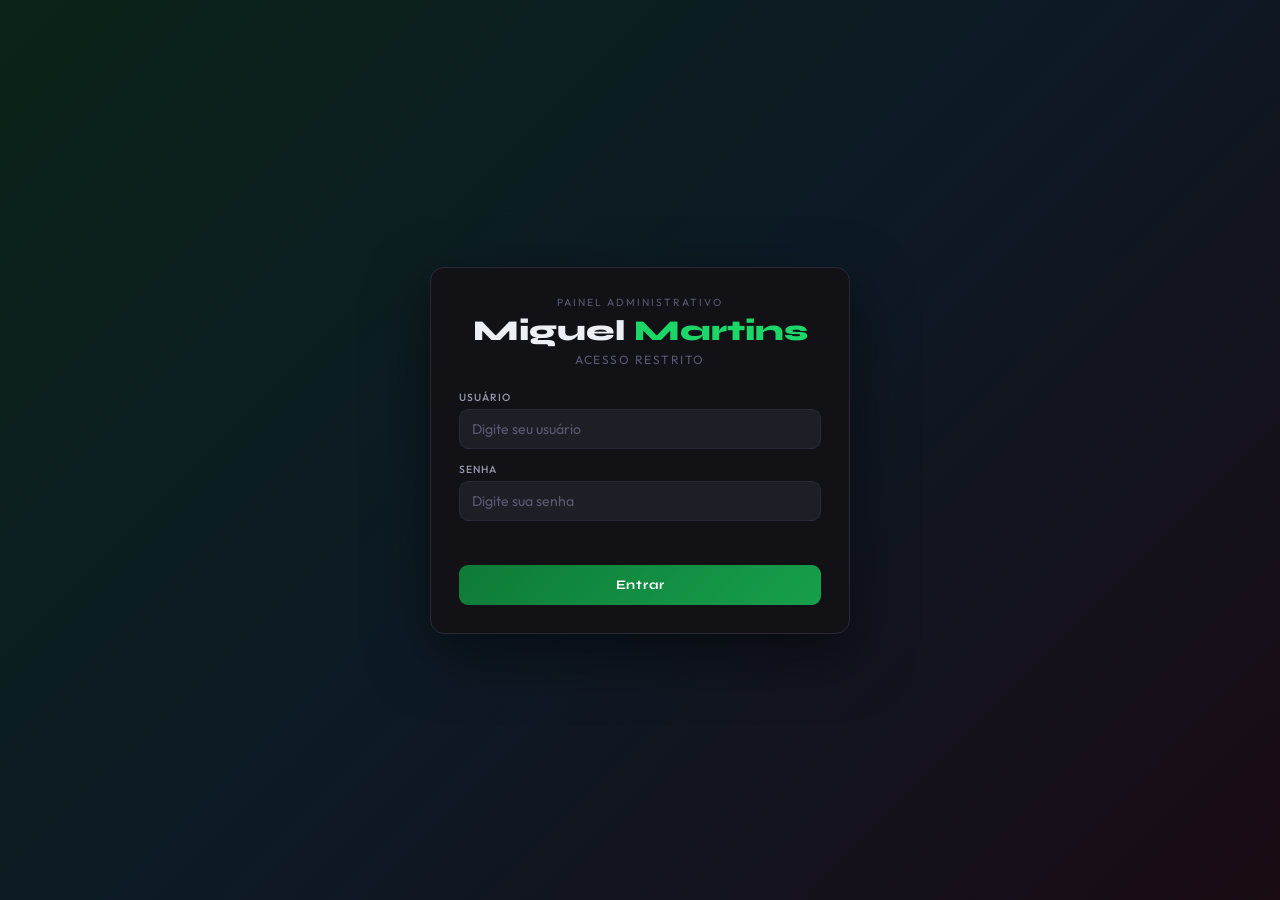
<file: admin.html>
<!DOCTYPE html>
<html lang="pt-BR">
<head>
  <meta charset="UTF-8">
  <meta name="viewport" content="width=device-width, initial-scale=1.0">
  <link rel="manifest" href="manifest.json">
  <meta name="theme-color" content="#0b0b0f">
  <title>Painel | Miguel Martins</title>
  <link href="https://fonts.googleapis.com/css2?family=Syne:wght@400;600;700;800&family=Outfit:wght@300;400;500;600;700&display=swap" rel="stylesheet">
  <link rel="stylesheet" href="admin.css">
  <script src="config.js"></script>
  <script>if (!sessaoValida()) { window.location.href = "login.html"; }</script>
</head>
<body>

<!-- ── COVER ── -->
<div class="profile-cover">
  <div class="cover-pattern"></div>
  <button class="cover-logout" id="logout-btn">Sair →</button>
</div>

<!-- ── AVATAR + NOME ── -->
<div class="avatar-zone">
  <div class="avatar-ring" onclick="trocarAvatarAdmin()" title="Clique para trocar foto">
    <div class="avatar-inner" id="admin-avatar-inner">
      <span class="avatar-initials" id="admin-initials">MM</span>
    </div>
    <div class="avatar-edit-btn">✎</div>
  </div>
  <div class="profile-name-row">
    <div class="profile-name" id="admin-profile-name">Miguel <em>Martins</em></div>
    <div class="profile-handle" id="admin-profile-handle">Designer · Videomaker</div>
    <span class="profile-badge" id="admin-profile-badge">Pessoa Física</span>
  </div>
</div>

<!-- ── STATS ── -->
<div class="stats-strip">
  <div class="stat-col" onclick="window.location.href='historico.html'">
    <div class="stat-val" id="stat-total">0</div>
    <div class="stat-lbl">Propostas</div>
  </div>
  <div class="stat-col" onclick="window.location.href='historico.html'">
    <div class="stat-val" id="stat-receita">R$0</div>
    <div class="stat-lbl">Gerado</div>
  </div>
  <div class="stat-col" onclick="window.location.href='historico.html'">
    <div class="stat-val" id="stat-taxa">—</div>
    <div class="stat-lbl">Fechamento</div>
  </div>
  <div class="stat-col" onclick="window.location.href='historico.html'">
    <div class="stat-val" id="stat-ticket">R$0</div>
    <div class="stat-lbl">Ticket médio</div>
  </div>
</div>

<!-- ── ABAS ── -->
<div class="profile-tabs">
  <button class="tab-btn ativo" data-tab="perfil"><span class="tab-ico">👤</span> Perfil</button>
  <button class="tab-btn" data-tab="servicos"><span class="tab-ico">🛠</span> Serviços</button>
  <button class="tab-btn" data-tab="pacotes"><span class="tab-ico">📦</span> Pacotes</button>
  <button class="tab-btn" data-tab="conta"><span class="tab-ico">⚙️</span> Conta</button>
</div>

<!-- ═══════════════════════════════════════════ -->
<!-- ABA: PERFIL                                -->
<!-- ═══════════════════════════════════════════ -->
<div class="tab-panel ativo" id="tab-perfil">

  <!-- Seletor de perfis estilo Stories -->
  <div class="pcard">
    <div class="pcard-head">👥 Meus perfis</div>
    <div class="pcard-body">
      <div class="perfis-mini" id="perfis-mini-lista"></div>
    </div>
  </div>

  <!-- Form de edição do perfil ativo -->
  <div class="pcard" id="perfil-form-card">
    <div class="pcard-head">
      <span>✏️ Editando: <span id="perfil-form-titulo">—</span></span>
    </div>
    <div class="pcard-body" id="perfil-form">
      <input type="hidden" id="pf-id">

      <!-- Tipo PF / PJ -->
      <div class="fg">
        <label class="lbl">Tipo de cadastro</label>
        <div class="tipo-toggle">
          <label><input type="radio" name="pf-tipo-radio" value="pf" checked><span>Pessoa Física</span></label>
          <label><input type="radio" name="pf-tipo-radio" value="pj"><span>Pessoa Jurídica</span></label>
        </div>
        <input type="hidden" id="pf-tipo" value="pf">
      </div>

      <!-- Nome PF -->
      <div id="campo-pf">
        <div class="fg">
          <label class="lbl">Nome completo</label>
          <input type="text" id="pf-nome" placeholder="Seu nome">
        </div>
      </div>
      <!-- Nome PJ -->
      <div id="campo-pj" style="display:none">
        <div class="fg">
          <label class="lbl">Nome da empresa</label>
          <input type="text" id="pf-nome-empresa" placeholder="Razão social ou fantasia">
        </div>
      </div>

      <!-- Documento PF -->
      <div id="campo-documento">
        <div class="fg">
          <label class="lbl">CPF</label>
          <input type="text" id="pf-cpf" placeholder="000.000.000-00">
        </div>
      </div>
      <!-- Documento PJ -->
      <div id="campo-pj-doc" style="display:none">
        <div class="fg">
          <label class="lbl">CNPJ</label>
          <input type="text" id="pf-cnpj" placeholder="00.000.000/0001-00">
        </div>
      </div>

      <!-- Contato -->
      <div class="secao-sep">Contato</div>
      <div class="g2">
        <div class="fg">
          <label class="lbl">WhatsApp</label>
          <input type="tel" id="pf-whatsapp" placeholder="(63) 99999-9999">
        </div>
        <div class="fg">
          <label class="lbl">Telefone</label>
          <input type="tel" id="pf-telefone" placeholder="(63) 3333-3333">
        </div>
      </div>
      <div class="fg">
        <label class="lbl">E-mail</label>
        <input type="email" id="pf-email" placeholder="seuemail@email.com">
      </div>
      <div class="fg">
        <label class="lbl">Endereço (opcional)</label>
        <input type="text" id="pf-endereco" placeholder="Cidade - Estado">
      </div>

      <!-- PIX -->
      <div class="secao-sep">Chave PIX</div>
      <div class="g2">
        <div class="fg">
          <label class="lbl">Tipo</label>
          <select id="pf-pix-tipo">
            <option value="cpf">CPF</option>
            <option value="cnpj">CNPJ</option>
            <option value="email">E-mail</option>
            <option value="telefone">Telefone</option>
            <option value="aleatoria">Aleatória</option>
          </select>
        </div>
        <div class="fg">
          <label class="lbl">Chave</label>
          <input type="text" id="pf-pix-chave" placeholder="sua@chave.pix">
        </div>
      </div>

      <!-- Logo & Assinatura -->
      <div class="secao-sep">Logo &amp; Assinatura</div>
      <div class="g2">
        <div class="fg">
          <label class="lbl">Logo</label>
          <div class="img-area" id="logo-preview"><span class="img-placeholder">Nenhuma imagem</span></div>
          <div class="img-btns">
            <button class="btn-img" onclick="uploadImagem('logo','logo-preview','Logo')">Carregar</button>
          </div>
        </div>
        <div class="fg">
          <label class="lbl">Assinatura</label>
          <div class="img-area" id="assinatura-preview"><span class="img-placeholder">Nenhuma imagem</span></div>
          <div class="img-btns">
            <button class="btn-img" onclick="uploadImagem('assinatura','assinatura-preview','Assinatura')">Carregar</button>
            <button class="btn-img" onclick="abrirCanvasAssinatura()">Desenhar</button>
          </div>
        </div>
      </div>

      <!-- Cor do perfil -->
      <div class="fg">
        <label class="lbl">Cor de identificação</label>
        <input type="color" id="pf-cor" value="#16a04b" style="width:60px;height:36px;padding:3px 6px">
      </div>

      <!-- Visibilidade no PDF — usando toggle CSS-only -->
      <div class="secao-sep">O que aparece no PDF</div>
      <div>
        <div class="toggle-row">
          <span class="toggle-label">Mostrar CPF / CNPJ</span>
          <label class="toggle-switch">
            <input type="checkbox" id="pf-vis-doc" checked>
            <span class="toggle-track"></span>
            <span class="toggle-thumb"></span>
          </label>
        </div>
        <div class="toggle-row">
          <span class="toggle-label">Mostrar chave PIX</span>
          <label class="toggle-switch">
            <input type="checkbox" id="pf-vis-pix" checked>
            <span class="toggle-track"></span>
            <span class="toggle-thumb"></span>
          </label>
        </div>
        <div class="toggle-row">
          <span class="toggle-label">Mostrar e-mail</span>
          <label class="toggle-switch">
            <input type="checkbox" id="pf-vis-email" checked>
            <span class="toggle-track"></span>
            <span class="toggle-thumb"></span>
          </label>
        </div>
        <div class="toggle-row">
          <span class="toggle-label">Mostrar telefone</span>
          <label class="toggle-switch">
            <input type="checkbox" id="pf-vis-tel" checked>
            <span class="toggle-track"></span>
            <span class="toggle-thumb"></span>
          </label>
        </div>
        <div class="toggle-row">
          <span class="toggle-label">Mostrar endereço</span>
          <label class="toggle-switch">
            <input type="checkbox" id="pf-vis-end">
            <span class="toggle-track"></span>
            <span class="toggle-thumb"></span>
          </label>
        </div>
      </div>

      <div style="margin-top:16px">
        <button class="btn-main" onclick="salvarFormPerfil()">💾 Salvar perfil</button>
        <button class="btn-danger-soft" id="btn-apagar-perfil">Apagar este perfil</button>
      </div>
    </div>
  </div>

</div><!-- /tab-perfil -->

<!-- ═══════════════════════════════════════════ -->
<!-- ABA: SERVIÇOS                              -->
<!-- ═══════════════════════════════════════════ -->
<div class="tab-panel" id="tab-servicos">
  <div class="pcard">
    <div class="pcard-head">🛠 Catálogo de serviços</div>
    <div class="pcard-body">
      <div id="admin-servicos-lista"></div>
      <div class="admin-row-actions">
        <button class="btn-admin-action" onclick="novoServico()">+ Novo serviço</button>
        <button class="btn-admin-action primary" onclick="salvarAdminServicos()">✓ Salvar</button>
      </div>
      <p id="srv-msg" class="status-msg ok"></p>
    </div>
  </div>
</div>

<!-- ═══════════════════════════════════════════ -->
<!-- ABA: PACOTES                               -->
<!-- ═══════════════════════════════════════════ -->
<div class="tab-panel" id="tab-pacotes">
  <div class="pcard">
    <div class="pcard-head">📦 Pacotes inteligentes</div>
    <div class="pcard-body">
      <div id="admin-pacotes-lista"></div>
      <div class="admin-row-actions">
        <button class="btn-admin-action" onclick="novoPacote()">+ Novo pacote</button>
        <button class="btn-admin-action primary" onclick="salvarAdminPacotes()">✓ Salvar</button>
      </div>
    </div>
  </div>
</div>

<!-- ═══════════════════════════════════════════ -->
<!-- ABA: CONTA                                 -->
<!-- ═══════════════════════════════════════════ -->
<div class="tab-panel" id="tab-conta">

  <!-- Atalhos -->
  <div class="pcard">
    <div class="pcard-head">⚡ Atalhos rápidos</div>
    <div class="pcard-body">
      <div class="quick-links">
        <a class="quick-link" href="index.html"><span class="ql-ico">📝</span>Novo orçamento</a>
        <a class="quick-link" href="historico.html"><span class="ql-ico">📚</span>Histórico</a>
        <a class="quick-link" href="pacotes.html"><span class="ql-ico">📦</span>Ver pacotes</a>
        <a class="quick-link" href="templates.html"><span class="ql-ico">📋</span>Templates</a>
      </div>
    </div>
  </div>

  <!-- Backup / Restauração -->
  <div class="pcard">
    <div class="pcard-head">💾 Backup &amp; Restauração</div>
    <div class="pcard-body">
      <p style="font-size:.8rem;color:var(--tx3);margin-bottom:12px;line-height:1.5">
        Exporte um arquivo JSON com todos os seus dados (perfis, histórico, serviços, pacotes).
        Guarde em local seguro para restaurar em outro dispositivo.
      </p>
      <div class="data-actions">
        <button class="btn-data" onclick="exportarBackup()">📤 Exportar backup</button>
        <button class="btn-data" onclick="importarBackup()">📥 Importar backup</button>
      </div>

      <!-- Storage bar -->
      <div class="storage-bar-wrap">
        <div class="storage-bar-label">
          <span id="storage-used">Calculando...</span>
          <span id="storage-pct">—</span>
        </div>
        <div class="storage-bar-track">
          <div class="storage-bar-fill" id="storage-fill" style="width:0%"></div>
        </div>
      </div>

      <div class="data-actions" style="margin-top:8px">
        <button class="btn-data danger" onclick="limparHistoricoAdmin()">🗑 Limpar histórico</button>
      </div>
    </div>
  </div>

  <!-- Alterar login -->
  <div class="pcard">
    <div class="pcard-head">🔐 Alterar acesso</div>
    <div class="pcard-body">
      <div class="fg">
        <label class="lbl">Novo usuário</label>
        <input type="text" id="new-user" placeholder="Novo usuário" autocomplete="off">
      </div>
      <div class="fg">
        <label class="lbl">Nova senha</label>
        <input type="password" id="new-pass" placeholder="Nova senha" autocomplete="new-password">
      </div>
      <button id="save-login" class="btn-main">Salvar novo acesso</button>
      <p id="save-msg" class="status-msg ok"></p>
    </div>
  </div>

</div><!-- /tab-conta -->

<!-- MODAL: Assinatura -->
<div class="modal-overlay" id="modal-assinatura">
  <div class="modal-box">
    <div class="modal-head">
      <span>Desenhar assinatura</span>
      <button onclick="fecharModalAssinatura()">×</button>
    </div>
    <div class="modal-body">
      <p style="font-size:.75rem;color:var(--tx3);margin-bottom:8px">Use o dedo ou mouse para assinar:</p>
      <canvas id="canvas-assinatura" width="390" height="160"></canvas>
      <div class="modal-actions">
        <button onclick="limparCanvas()">Limpar</button>
        <button onclick="fecharModalAssinatura()">Cancelar</button>
        <button class="btn-ok" onclick="salvarCanvasAssinatura()">Salvar</button>
      </div>
    </div>
  </div>
</div>

<div class="toast" id="toast-msg"></div>

<!-- ── NAV (mobile: bottom bar / desktop: sidebar) ── -->
<nav class="bottom-nav">
  <a class="bn-item" href="index.html"><span class="bn-icon">🏠</span><span class="bn-lbl">INÍCIO</span></a>
  <a class="bn-item" href="pacotes.html"><span class="bn-icon">📦</span><span class="bn-lbl">PACOTES</span></a>
  <a class="bn-item" href="historico.html"><span class="bn-icon">📚</span><span class="bn-lbl">HISTÓRICO</span></a>
  <a class="bn-item" href="templates.html"><span class="bn-icon">📋</span><span class="bn-lbl">TEMPLATES</span></a>
  <a class="bn-item ativo" href="admin.html"><span class="bn-icon">👤</span><span class="bn-lbl">PAINEL</span></a>
</nav>

<script src="perfis.js"></script>
<script src="app.js"></script>
<script src="admin.js"></script>
<script>
/* ── ABAS ── */
document.querySelectorAll('.tab-btn').forEach(btn => {
  btn.addEventListener('click', () => {
    document.querySelectorAll('.tab-btn').forEach(b => b.classList.remove('ativo'));
    document.querySelectorAll('.tab-panel').forEach(p => p.classList.remove('ativo'));
    btn.classList.add('ativo');
    document.getElementById('tab-' + btn.dataset.tab).classList.add('ativo');
  });
});

/* ── SYNC TIPO RADIO ── */
function syncTipoRadio(tipo) {
  document.querySelectorAll('input[name="pf-tipo-radio"]').forEach(r => { r.checked = r.value === tipo; });
  const show = (id, v) => { const el = document.getElementById(id); if (el) el.style.display = v; };
  show('campo-pj',       tipo === 'pj' ? 'block' : 'none');
  show('campo-pf',       tipo === 'pf' ? 'block' : 'none');
  show('campo-documento',tipo === 'pf' ? 'block' : 'none');
  show('campo-pj-doc',   tipo === 'pj' ? 'block' : 'none');
}
document.querySelectorAll('input[name="pf-tipo-radio"]').forEach(r => {
  r.addEventListener('change', () => {
    document.getElementById('pf-tipo').value = r.value;
    syncTipoRadio(r.value);
  });
});
window.toggleTipoCampos = function(tipo) {
  document.getElementById('pf-tipo').value = tipo;
  syncTipoRadio(tipo);
};

/* ── OVERRIDE abrirEdicaoPerfil: sync tipo depois de popular form ── */
/* SOLUÇÃO SEM OVERRIDE FRÁGIL: escuta evento customizado que perfis.js dispara */
document.addEventListener('perfilCarregado', function(e) {
  if (e.detail && e.detail.tipo) syncTipoRadio(e.detail.tipo);
});

/* ── OVERRIDE renderListaPerfis → mini stories ──
   Feito de forma segura: apenas re-define a função depois que perfis.js já carregou
   (este script está após o <script src="perfis.js">) ── */
window.renderListaPerfis = function() {
  const wrap = document.getElementById('perfis-mini-lista');
  if (!wrap) return;
  const perfis = getPerfis();
  const ativoId = getPerfilAtivo()?.id;
  wrap.innerHTML = perfis.map(p => {
    const isAtivo = p.id === ativoId;
    const nome = p.tipo === 'pj' ? (p.nomeEmpresa || p.nome) : p.nome;
    const iniciais = nome.split(' ').slice(0,2).map(w => w[0]?.toUpperCase()).join('');
    const avatarContent = p.logo
      ? `<img src="${p.logo}" style="width:100%;height:100%;object-fit:cover">`
      : `<span style="color:${p.cor};font-weight:700">${iniciais || '?'}</span>`;
    return `<div class="perfil-mini-item ${isAtivo ? 'ativo' : ''}" onclick="selecionarPerfilAdmin(${p.id})">
      <div class="perfil-mini-avatar" style="background:${p.cor}22">${avatarContent}</div>
      <div class="perfil-mini-nome">${esc(nome)}</div>
    </div>`;
  }).join('') + `<div class="btn-novo-perfil-mini" onclick="novoPerfil()">
    <div class="perfil-mini-avatar">+</div>
    <div class="perfil-mini-nome" style="color:var(--tx3)">Novo</div>
  </div>`;
};

/* Wrapper de seleção que atualiza topo sem override do original */
window.selecionarPerfilAdmin = function(id) {
  selecionarPerfil(id);
  atualizarTopoComPerfil();
};

/* ── ATUALIZAR TOPO COM DADOS DO PERFIL ATIVO ── */
function atualizarTopoComPerfil() {
  const p = getPerfilAtivo();
  if (!p) return;
  const nome = p.tipo === 'pj' ? (p.nomeEmpresa || p.nome) : p.nome;
  const partes = nome.trim().split(' ');
  const primeiro = partes[0] || '';
  const resto    = partes.slice(1).join(' ');
  const el = document.getElementById('admin-profile-name');
  if (el) el.innerHTML = esc(primeiro) + (resto ? ` <em>${esc(resto)}</em>` : '');
  const initEl = document.getElementById('admin-initials');
  const ring   = document.querySelector('.avatar-ring .avatar-inner');
  if (p.logo && ring) {
    ring.innerHTML = `<img src="${p.logo}" style="width:100%;height:100%;object-fit:cover">`;
  } else {
    const ini = nome.split(' ').slice(0,2).map(w => w[0]?.toUpperCase()).join('');
    if (initEl) { initEl.textContent = ini || 'MM'; initEl.style.color = p.cor || 'var(--g3)'; }
    if (ring && !p.logo) { ring.innerHTML = `<span class="avatar-initials" id="admin-initials" style="color:${p.cor || 'var(--g3)'}">${ini || 'MM'}</span>`; }
  }
  const handleEl = document.getElementById('admin-profile-handle');
  if (handleEl && p.email) handleEl.textContent = p.email;
  const badgeEl = document.getElementById('admin-profile-badge');
  if (badgeEl) badgeEl.textContent = p.tipo === 'pj' ? 'Pessoa Jurídica' : 'Pessoa Física';
}

/* ── TOAST ── */
window.toast = function(msg, cor) {
  const el = document.getElementById('toast-msg');
  if (!el) return;
  el.textContent = msg;
  el.style.borderColor = cor || 'var(--brd)';
  el.classList.add('on');
  setTimeout(() => el.classList.remove('on'), 2400);
};

/* ── TROCAR AVATAR ──
   Ativa aba perfil primeiro, depois abre upload ── */
window.trocarAvatarAdmin = function() {
  // Garante que a aba Perfil está ativa
  document.querySelectorAll('.tab-btn').forEach(b => b.classList.remove('ativo'));
  document.querySelectorAll('.tab-panel').forEach(p => p.classList.remove('ativo'));
  document.querySelector('[data-tab="perfil"]').classList.add('ativo');
  document.getElementById('tab-perfil').classList.add('ativo');
  uploadImagem('logo', 'logo-preview', 'Logo');
};

/* ── salvarFormPerfil com atualização de topo segura ── */
const _salvarOrigAdmin = window.salvarFormPerfil;
window.salvarFormPerfil = function() {
  _salvarOrigAdmin();
  // Usa requestAnimationFrame para garantir que o DOM foi atualizado
  requestAnimationFrame(() => {
    atualizarTopoComPerfil();
    renderStats();        // atualiza stats também
    renderStorageBar();   // atualiza barra de storage
  });
};

/* ── INIT ── */
renderPerfisPage();
atualizarTopoComPerfil();
renderAdminServicos();
renderAdminPacotes();
</script>
</body>
</html>
</file>
<file: admin.css>
:root {
  --g1: #16a04b; --g2: #0e7a38; --g3: #1dd668;
  --r1: #9b1c35; --r2: #c0253d; --r3: #ff4466;
  --bg: #0b0b0f; --bg2: #111116; --bg3: #18181f; --bg4: #1e1e27;
  --brd: #2a2a36; --brd2: #343444;
  --tx: #eeeef5; --tx2: #9999b0; --tx3: #5a5a72;
  --rad: 14px; --rads: 9px;
}
*, *::before, *::after { box-sizing: border-box; margin: 0; padding: 0; }
html { scroll-behavior: smooth; }
body {
  font-family: 'Outfit', sans-serif;
  background: var(--bg);
  color: var(--tx);
  min-height: 100vh;
  padding-bottom: 70px;
}
.fg { margin-bottom: 12px; }
.fg:last-child { margin-bottom: 0; }
.lbl {
  display: block; font-size: .65rem; text-transform: uppercase;
  letter-spacing: 1px; color: var(--tx2); margin-bottom: 5px; font-weight: 500;
}
input[type=text], input[type=email], input[type=tel],
input[type=password], input[type=number], input[type=date],
input[type=color], select, textarea {
  width: 100%; padding: 10px 12px; background: var(--bg4);
  border: 1.5px solid var(--brd); border-radius: var(--rads);
  color: var(--tx); font-family: 'Outfit', sans-serif;
  font-size: .88rem; transition: border-color .2s; appearance: none;
}
input:focus, select:focus, textarea:focus { outline: none; border-color: var(--g1); }
input::placeholder, textarea::placeholder { color: var(--tx3); }
input[type=color] { padding: 4px 8px; height: 40px; cursor: pointer; }
select {
  background-image: url("data:image/svg+xml,%3Csvg xmlns='http://www.w3.org/2000/svg' width='12' height='7'%3E%3Cpath d='M1 1l5 5 5-5' stroke='%239999b0' stroke-width='1.8' fill='none' stroke-linecap='round'/%3E%3C/svg%3E");
  background-repeat: no-repeat; background-position: right 12px center;
  padding-right: 34px; cursor: pointer;
}
textarea { resize: vertical; min-height: 68px; line-height: 1.5; }
.g2 { display: grid; grid-template-columns: 1fr 1fr; gap: 10px; }
.btn-main {
  width: 100%; padding: 12px 16px;
  background: linear-gradient(135deg, var(--g2), var(--g1));
  color: #fff; border: none; border-radius: var(--rads);
  font-family: 'Syne', sans-serif; font-size: .82rem; font-weight: 700;
  letter-spacing: .8px; cursor: pointer; transition: opacity .18s; margin-top: 4px;
}
.btn-main:hover { opacity: .9; }
.btn-main:disabled { opacity: .5; cursor: not-allowed; }

/* ═══════════════════════════════════════════════════════════════
   ADMIN.CSS — Painel admin + login. Usa vars de base.css
   ═══════════════════════════════════════════════════════════════ */

/* ── COVER ── */
.profile-cover {
  position: relative; height: 140px;
  background: linear-gradient(135deg, #0b2318 0%, #091d26 40%, #16090f 100%);
  overflow: hidden;
}
.profile-cover::before {
  content: ''; position: absolute; inset: 0;
  background:
    radial-gradient(ellipse 70% 120% at 30% 50%, rgba(22,160,75,.22), transparent),
    radial-gradient(ellipse 50% 80%  at 80% 30%, rgba(29,214,104,.08), transparent);
}
.cover-pattern {
  position: absolute; inset: 0;
  background-image: repeating-linear-gradient(45deg, transparent, transparent 28px, rgba(22,160,75,.04) 28px, rgba(22,160,75,.04) 29px);
}
.cover-logout {
  position: absolute; top: 14px; right: 14px;
  background: rgba(0,0,0,.4); border: 1px solid rgba(255,68,102,.25);
  color: var(--r3); padding: 7px 14px; border-radius: 20px;
  font-size: .72rem; font-weight: 600; letter-spacing: .5px;
  cursor: pointer; backdrop-filter: blur(8px); transition: .18s;
  font-family: 'Outfit', sans-serif; z-index: 2;
}
.cover-logout:hover { background: rgba(155,28,53,.35); }

/* ── AVATAR ── */
.avatar-zone {
  position: relative; display: flex; flex-direction: column; align-items: center;
  margin-top: -52px; padding: 0 18px; z-index: 3;
}
.avatar-ring {
  width: 96px; height: 96px; border-radius: 50%; padding: 3px;
  background: linear-gradient(135deg, var(--g1), var(--g3), #0e7a38);
  cursor: pointer; position: relative;
}
.avatar-inner {
  width: 100%; height: 100%; border-radius: 50%; background: var(--bg3);
  border: 3px solid var(--bg); overflow: hidden;
  display: flex; align-items: center; justify-content: center;
}
.avatar-inner img { width: 100%; height: 100%; object-fit: cover; }
.avatar-initials { font-family: 'Syne', sans-serif; font-size: 1.6rem; font-weight: 800; color: var(--g3); }
.avatar-edit-btn {
  position: absolute; bottom: 0; right: 0; width: 26px; height: 26px;
  background: var(--g1); border: 2px solid var(--bg); border-radius: 50%;
  display: flex; align-items: center; justify-content: center; font-size: .7rem; cursor: pointer; color: #fff;
}

/* ── NOME ── */
.profile-name-row { margin-top: 10px; text-align: center; }
.profile-name { font-family: 'Syne', sans-serif; font-size: 1.3rem; font-weight: 800; letter-spacing: .5px; }
.profile-name em { font-style: normal; color: var(--g3); }
.profile-handle { font-size: .72rem; color: var(--tx3); margin-top: 2px; letter-spacing: 1.5px; text-transform: uppercase; }
.profile-badge {
  display: inline-block; margin-top: 6px; padding: 3px 10px; border-radius: 20px;
  font-size: .65rem; font-weight: 600; letter-spacing: 1px; text-transform: uppercase;
  background: rgba(22,160,75,.15); color: var(--g3); border: 1px solid rgba(22,160,75,.3);
}

/* ── STATS STRIP ── */
.stats-strip {
  display: flex; justify-content: center; margin: 16px 18px 0;
  background: var(--bg2); border: 1px solid var(--brd); border-radius: var(--rad); overflow: hidden;
}
.stat-col {
  flex: 1; padding: 14px 10px; text-align: center;
  border-right: 1px solid var(--brd); cursor: pointer; transition: background .15s;
}
.stat-col:last-child { border-right: none; }
.stat-col:hover { background: var(--bg3); }
.stat-val { font-family: 'Syne', sans-serif; font-size: 1.15rem; font-weight: 800; color: var(--g3); line-height: 1; }
.stat-lbl { font-size: .62rem; color: var(--tx3); text-transform: uppercase; letter-spacing: .8px; margin-top: 3px; }

/* ── ABAS ── */
.profile-tabs {
  display: flex; border-bottom: 1px solid var(--brd); margin: 18px 0 0;
  position: sticky; top: 0; background: var(--bg); z-index: 10;
}
.tab-btn {
  flex: 1; padding: 12px 8px;
  font-family: 'Syne', sans-serif; font-size: .68rem; font-weight: 700;
  letter-spacing: 1.5px; text-transform: uppercase; color: var(--tx3);
  background: none; border: none; cursor: pointer; border-bottom: 2px solid transparent;
  transition: .18s; display: flex; align-items: center; justify-content: center; gap: 5px;
}
.tab-btn .tab-ico { font-size: .9rem; }
.tab-btn.ativo { color: var(--g3); border-bottom-color: var(--g3); }
.tab-panel { display: none; padding: 14px 16px; }
.tab-panel.ativo { display: block; }

/* ── CARDS ADMIN ── */
.pcard { background: var(--bg2); border: 1px solid var(--brd); border-radius: var(--rad); margin-bottom: 12px; overflow: hidden; }
.pcard-head {
  display: flex; align-items: center; gap: 8px; padding: 11px 14px;
  background: var(--bg3); border-bottom: 1px solid var(--brd);
  font-family: 'Syne', sans-serif; font-size: .72rem; font-weight: 700;
  letter-spacing: 1.5px; text-transform: uppercase; color: var(--g3);
}
.pcard-body { padding: 14px; }

/* ── TIPO TOGGLE PF/PJ ── */
.tipo-toggle { display: flex; background: var(--bg4); border: 1.5px solid var(--brd); border-radius: var(--rads); overflow: hidden; }
.tipo-toggle label { flex: 1; text-align: center; padding: 9px; cursor: pointer; font-size: .82rem; font-weight: 500; transition: .18s; color: var(--tx2); }
.tipo-toggle input { display: none; }
.tipo-toggle label:has(input:checked) { background: rgba(22,160,75,.15); color: var(--g3); }

/* ── TOGGLES — CSS puro, sem JS para estado visual ─────────────────
   Estrutura HTML: <label class="toggle-switch">
                     <input type="checkbox">
                     <span class="toggle-track"></span>
                     <span class="toggle-thumb"></span>
                   </label>
   ──────────────────────────────────────────────────────────────── */
.toggle-row { display: flex; align-items: center; justify-content: space-between; padding: 10px 0; border-bottom: 1px solid var(--brd); }
.toggle-row:last-child { border-bottom: none; }
.toggle-label { font-size: .84rem; color: var(--tx2); }
.toggle-switch { position: relative; width: 42px; height: 24px; flex-shrink: 0; cursor: pointer; }
.toggle-switch input { position: absolute; opacity: 0; width: 0; height: 0; }
.toggle-track {
  position: absolute; inset: 0; background: var(--bg4);
  border: 1.5px solid var(--brd); border-radius: 12px;
  transition: background .2s, border-color .2s; pointer-events: none;
}
.toggle-thumb {
  position: absolute; top: 3px; left: 3px; width: 16px; height: 16px;
  background: var(--tx3); border-radius: 50%;
  transition: left .2s, background .2s; pointer-events: none;
}
.toggle-switch input:checked ~ .toggle-track { background: rgba(22,160,75,.25); border-color: var(--g1); }
.toggle-switch input:checked ~ .toggle-thumb { background: var(--g3); left: 21px; }

/* ── IMG UPLOAD ── */
.img-area {
  background: var(--bg4); border: 1.5px dashed var(--brd); border-radius: var(--rads);
  padding: 12px; text-align: center; min-height: 70px;
  display: flex; align-items: center; justify-content: center; flex-direction: column; gap: 8px;
}
.img-area img { max-height: 70px; max-width: 100%; object-fit: contain; border-radius: 8px; }
.img-placeholder { font-size: .74rem; color: var(--tx3); }
.img-btns { display: flex; gap: 8px; justify-content: center; margin-top: 6px; }
.btn-img { font-size: .74rem; color: var(--g3); background: none; border: 1px solid var(--g2); border-radius: 6px; padding: 5px 10px; cursor: pointer; font-family: 'Outfit', sans-serif; transition: .15s; }
.btn-img:hover { background: rgba(22,160,75,.1); }
.btn-rem-img { font-size: .7rem; color: var(--r3); background: none; border: 1px solid rgba(255,68,102,.3); border-radius: 6px; padding: 3px 8px; cursor: pointer; font-family: 'Outfit', sans-serif; margin-top: 4px; }

/* ── SEÇÃO SEP ── */
.secao-sep { font-family: 'Syne', sans-serif; font-size: .68rem; font-weight: 700; letter-spacing: 2px; text-transform: uppercase; color: var(--g3); padding: 12px 0 6px; border-bottom: 1px solid var(--brd); margin-bottom: 12px; }

/* ── BOTÕES ── */
.btn-secondary { width: 100%; padding: 11px 16px; background: var(--bg4); color: var(--tx2); border: 1.5px solid var(--brd); border-radius: var(--rads); font-family: 'Outfit', sans-serif; font-size: .84rem; font-weight: 500; cursor: pointer; transition: .15s; margin-top: 8px; }
.btn-secondary:hover { border-color: var(--g2); color: var(--g3); }
.btn-danger-soft { width: 100%; padding: 10px; background: rgba(155,28,53,.1); border: 1.5px solid rgba(192,37,61,.3); color: var(--r3); border-radius: var(--rads); font-family: 'Outfit', sans-serif; font-size: .8rem; cursor: pointer; transition: .15s; margin-top: 8px; display: none; }
.btn-danger-soft:hover { background: rgba(155,28,53,.22); }

/* ── QUICK LINKS ── */
.quick-links { display: grid; grid-template-columns: 1fr 1fr; gap: 10px; }
.quick-link { display: flex; flex-direction: column; align-items: center; justify-content: center; gap: 6px; padding: 18px 12px; background: var(--bg2); border: 1px solid var(--brd); border-radius: var(--rad); text-decoration: none; color: var(--tx2); font-size: .78rem; font-weight: 500; transition: .18s; text-align: center; }
.quick-link:hover { border-color: var(--g2); color: var(--g3); background: rgba(22,160,75,.06); }
.quick-link .ql-ico { font-size: 1.4rem; }

/* ── SERVIÇOS ADMIN ── */
.srv-admin-row { display: grid; grid-template-columns: 2fr 1fr 1fr auto; gap: 6px; align-items: center; margin-bottom: 8px; }
.srv-admin-row input { padding: 8px 10px; font-size: .8rem; }
.srv-admin-del { background: rgba(155,28,53,.18); color: var(--r3); border: 1px solid rgba(255,68,102,.2); border-radius: 8px; width: 32px; height: 32px; cursor: pointer; font-size: 1rem; font-weight: bold; }
.srv-admin-del:hover { background: rgba(155,28,53,.4); }

/* ── PACOTES ADMIN ── */
.pacote-admin-row { display: grid; grid-template-columns: 2fr 1.5fr 0.7fr 1fr auto; gap: 6px; align-items: center; background: var(--bg4); padding: 10px; border-radius: 10px; border: 1px solid var(--brd); margin-bottom: 8px; }
.pacote-admin-row input, .pacote-admin-row select { padding: 7px 9px; font-size: .8rem; border-radius: 8px; border: 1.5px solid var(--brd); background: var(--bg); color: var(--tx); font-family: 'Outfit', sans-serif; }
.pacote-admin-row input:focus, .pacote-admin-row select:focus { outline: none; border-color: var(--g1); }
.pac-desc { grid-column: 1 / -2; }
.admin-row-actions { display: grid; grid-template-columns: 1fr 1fr; gap: 8px; margin-top: 10px; }
.btn-admin-action { padding: 10px; background: var(--bg4); border: 1.5px solid var(--brd); border-radius: var(--rads); color: var(--tx2); font-family: 'Outfit', sans-serif; font-size: .8rem; cursor: pointer; transition: .15s; }
.btn-admin-action:hover { border-color: var(--g2); color: var(--g3); }
.btn-admin-action.primary { background: rgba(22,160,75,.12); border-color: rgba(22,160,75,.35); color: var(--g3); }

/* ── PERFIS MINI ── */
.perfis-mini { display: flex; gap: 12px; overflow-x: auto; padding: 4px 2px 8px; scrollbar-width: none; -ms-overflow-style: none; }
.perfis-mini::-webkit-scrollbar { display: none; }
.perfil-mini-item { display: flex; flex-direction: column; align-items: center; gap: 5px; cursor: pointer; flex-shrink: 0; }
.perfil-mini-avatar { width: 52px; height: 52px; border-radius: 50%; display: flex; align-items: center; justify-content: center; border: 2.5px solid transparent; background: var(--bg3); font-size: .85rem; font-weight: 700; overflow: hidden; transition: .18s; }
.perfil-mini-item.ativo .perfil-mini-avatar { border-color: var(--g3); box-shadow: 0 0 0 2px var(--bg), 0 0 0 4px var(--g3); }
.perfil-mini-nome { font-size: .62rem; color: var(--tx3); text-align: center; max-width: 60px; white-space: nowrap; overflow: hidden; text-overflow: ellipsis; }
.perfil-mini-item.ativo .perfil-mini-nome { color: var(--g3); }
.btn-novo-perfil-mini { display: flex; flex-direction: column; align-items: center; gap: 5px; cursor: pointer; flex-shrink: 0; }
.btn-novo-perfil-mini .perfil-mini-avatar { border: 2px dashed var(--brd2); font-size: 1.1rem; color: var(--tx3); }
.btn-novo-perfil-mini:hover .perfil-mini-avatar { border-color: var(--g2); color: var(--g3); }

/* ── CANVAS ASSINATURA ── */
#canvas-assinatura { width: 100%; height: 160px; background: var(--bg4); border: 1.5px solid var(--brd); border-radius: var(--rads); cursor: crosshair; touch-action: none; display: block; }

/* ── LOGIN ── */
.login-wrap { min-height: 100vh; display: grid; place-items: center; background: linear-gradient(135deg, #0b2318 0%, #0d1a26 50%, #1a0b14 100%); }
.login-card { width: min(420px, 92vw); padding: 28px; background: rgba(17,17,22,.95); border: 1px solid var(--brd); border-radius: var(--rad); box-shadow: 0 20px 60px rgba(0,0,0,.5); }
.login-logo { width: 70px; height: 70px; border-radius: 50%; background: rgba(22,160,75,.12); border: 2px solid rgba(22,160,75,.3); display: flex; align-items: center; justify-content: center; margin: 0 auto 18px; font-family: 'Syne', sans-serif; font-size: 1.6rem; font-weight: 800; color: var(--g3); }
.login-title { font-family: 'Syne', sans-serif; font-size: 1.8rem; font-weight: 800; text-align: center; margin-bottom: 4px; }
.login-title span { color: var(--g3); }
.eyebrow { text-align: center; color: var(--tx3); font-size: .65rem; letter-spacing: 2px; text-transform: uppercase; margin-bottom: 4px; }
.login-sub { text-align: center; color: var(--tx3); font-size: .75rem; letter-spacing: 1.5px; text-transform: uppercase; margin-bottom: 24px; }
.login-msg { min-height: 18px; color: var(--r3); font-size: .83rem; margin-bottom: 8px; }
.login-msg.ok { color: var(--g3); }
.login-form { display: flex; flex-direction: column; gap: 0; }
.login-form .fg { margin-bottom: 14px; }

/* ── STORAGE BAR ── */
.storage-bar-wrap { margin-top: 14px; padding: 10px 14px; background: var(--bg4); border: 1px solid var(--brd); border-radius: var(--rads); }
.storage-bar-label { display: flex; justify-content: space-between; font-size: .7rem; color: var(--tx3); margin-bottom: 6px; }
.storage-bar-track { height: 4px; background: var(--brd); border-radius: 2px; overflow: hidden; }
.storage-bar-fill { height: 100%; background: var(--g1); border-radius: 2px; transition: width .4s ease; }
.storage-bar-fill.warn  { background: #e88a00; }
.storage-bar-fill.danger { background: var(--r3); }

/* ── DATA ACTIONS ── */
.data-actions { display: flex; gap: 8px; flex-wrap: wrap; margin-top: 10px; }
.btn-data { flex: 1; min-width: 120px; padding: 10px 14px; background: var(--bg4); border: 1.5px solid var(--brd); border-radius: var(--rads); color: var(--tx2); font-family: 'Outfit', sans-serif; font-size: .78rem; cursor: pointer; transition: .15s; text-align: center; display: flex; align-items: center; justify-content: center; gap: 6px; }
.btn-data:hover { border-color: var(--g2); color: var(--g3); }
.btn-data.danger { border-color: rgba(192,37,61,.3); color: var(--r3); }
.btn-data.danger:hover { background: rgba(155,28,53,.15); }

/* ── STATUS MSG ── */
.status-msg { min-height: 18px; font-size: .8rem; color: var(--r3); margin-top: 8px; }
.status-msg.ok { color: var(--g3); }

/* ── TOAST ── */
.toast { position: fixed; bottom: 76px; left: 50%; transform: translateX(-50%) translateY(20px); background: var(--bg3); border: 1px solid var(--brd2); border-radius: 24px; padding: 10px 20px; font-size: .83rem; font-weight: 500; color: var(--tx); opacity: 0; pointer-events: none; transition: opacity .25s, transform .25s; white-space: nowrap; z-index: 9999; }
.toast.on { opacity: 1; transform: translateX(-50%) translateY(0); }

/* ── BOTTOM NAV ── */
.bottom-nav { position: fixed; bottom: 0; left: 0; right: 0; height: 62px; background: rgba(17,17,22,.97); border-top: 1px solid var(--brd); display: flex; align-items: stretch; z-index: 999; backdrop-filter: blur(10px); -webkit-backdrop-filter: blur(10px); }
.bn-item { flex: 1; display: flex; flex-direction: column; align-items: center; justify-content: center; gap: 3px; text-decoration: none; color: var(--tx2); transition: color .18s; }
.bn-item:hover, .bn-item.ativo { color: var(--g3); }
.bn-icon { font-size: 1.35rem; line-height: 1; }
.bn-lbl { font-family: 'Outfit', sans-serif; font-size: .62rem; letter-spacing: .8px; text-transform: uppercase; font-weight: 500; }

/* ══════════════════════════════════════════════════════════════
   DESKTOP — Sidebar navigation + conteúdo desloca para direita
   ══════════════════════════════════════════════════════════════ */
@media (min-width: 768px) {
  body { padding-bottom: 0; }

  .bottom-nav {
    position: fixed; top: 0; left: 0; bottom: 0; right: auto;
    width: 220px; height: 100vh;
    flex-direction: column; align-items: stretch; justify-content: flex-start;
    border-top: none; border-right: 1px solid var(--brd);
    padding: 0 0 20px; gap: 0;
  }
  .bottom-nav::before {
    content: 'MM STUDIO';
    display: block;
    font-family: 'Syne', sans-serif; font-size: .95rem; font-weight: 800;
    color: var(--g3); padding: 22px 20px 20px; letter-spacing: 3px;
    border-bottom: 1px solid var(--brd); margin-bottom: 8px;
  }
  .bn-item {
    flex: none; flex-direction: row; justify-content: flex-start;
    gap: 12px; padding: 13px 20px; border-radius: 0;
  }
  .bn-lbl { font-size: .8rem; letter-spacing: .5px; text-transform: uppercase; }
  .bn-icon { font-size: 1.1rem; }
  .bn-item.ativo { background: rgba(22,160,75,.1); border-left: 3px solid var(--g3); padding-left: 17px; color: var(--g3); }
  .bn-item:not(.ativo):hover { background: rgba(255,255,255,.03); }

  /* All page content shifts right */
  .page-wrap { margin-left: 220px; }
  .profile-cover { margin-left: 220px; }
  .avatar-zone { margin-left: 220px; }
  .stats-strip { margin-left: calc(220px + 18px); }
  .profile-tabs { margin-left: 220px; }
  .tab-panel { max-width: 860px; margin-left: 220px; }

  .toast { bottom: 24px; }

  /* Wider grids on desktop */
  .srv-admin-row { grid-template-columns: 3fr 1fr 1.2fr auto; }
  .pacote-admin-row { grid-template-columns: 2.5fr 2fr 0.8fr 1.2fr auto; }
  .quick-links { grid-template-columns: repeat(4, 1fr); }
  .g2 { grid-template-columns: 1fr 1fr; }
}
</file>
<file: historico.css>
:root{
  --g1:#16a04b;--g2:#0e7a38;--g3:#1dd668;
  --r1:#9b1c35;--r3:#ff4466;
  --bg:#0b0b0f;--bg2:#111116;--bg3:#18181f;--bg4:#1e1e27;
  --brd:#2a2a36;
  --tx:#eeeef5;--tx2:#9999b0;--tx3:#5a5a72;
  --rad:14px;--rads:9px;
}
*{box-sizing:border-box;margin:0;padding:0}
body{
  font-family:'Outfit',sans-serif;
  background:var(--bg);
  color:var(--tx);
  min-height:100vh;
}
.hist-header{
  background:linear-gradient(135deg,#0b2318 0%,#0d1a26 50%,#1a0b14 100%);
  padding:26px 18px 20px;
  text-align:center;
  border-bottom:1px solid var(--brd);
}
.hist-header h1{
  font-family:'Syne',sans-serif;
  font-size:2rem;
  font-weight:800;
  letter-spacing:2px;
}
.hist-header h1 em{
  font-style:normal;
  color:var(--g3);
}
.hist-header p{
  margin-top:6px;
  color:var(--tx3);
  font-size:.8rem;
  letter-spacing:1px;
  text-transform:uppercase;
}
.hist-wrap{
  max-width:1100px;
  margin:0 auto;
  padding:20px 14px 60px;
}
.hist-top{
  display:flex;
  justify-content:space-between;
  gap:10px;
  margin-bottom:18px;
}
.btn-back,.btn-clear{
  display:inline-flex;
  align-items:center;
  justify-content:center;
  padding:11px 14px;
  border-radius:10px;
  text-decoration:none;
  font-weight:700;
  font-family:'Syne',sans-serif;
  cursor:pointer;
  border:none;
}
.btn-back{
  background:linear-gradient(135deg,var(--g1),var(--g3));
  color:#fff;
}
.btn-clear{
  background:rgba(155,28,53,.18);
  color:var(--r3);
  border:1px solid rgba(255,68,102,.2);
}
.hist-empty{
  text-align:center;
  color:var(--tx2);
  padding:50px 0;
}
.hist-list{
  display:grid;
  gap:14px;
}
.hist-card{
  background:var(--bg2);
  border:1px solid var(--brd);
  border-radius:var(--rad);
  padding:16px;
}
.hist-head{
  display:flex;
  justify-content:space-between;
  gap:14px;
  align-items:flex-start;
}
.hist-title{
  font-family:'Syne',sans-serif;
  font-size:1.1rem;
  font-weight:800;
}
.hist-meta{
  color:var(--tx2);
  font-size:.82rem;
  margin-top:4px;
}
.hist-total{
  color:var(--g3);
  font-family:'Syne',sans-serif;
  font-size:1.2rem;
  font-weight:800;
  white-space:nowrap;
}
.hist-items{
  margin-top:14px;
  border-top:1px solid var(--brd);
}
.hist-item{
  display:flex;
  justify-content:space-between;
  gap:12px;
  padding:9px 0;
  border-bottom:1px solid var(--brd);
  font-size:.87rem;
}
.hist-item strong{
  color:var(--g3);
}
.hist-obs{
  margin-top:12px;
  font-size:.82rem;
  color:var(--tx2);
  line-height:1.5;
}
.hist-actions{
  display:flex;
  gap:8px;
  margin-top:14px;
  flex-wrap:wrap;
}
.btn-mini{
  border:none;
  border-radius:10px;
  padding:10px 12px;
  font-weight:700;
  cursor:pointer;
}
.btn-delete{
  background:rgba(155,28,53,.18);
  color:var(--r3);
  border:1px solid rgba(255,68,102,.2);
}
@media(max-width:640px){
  .hist-head,.hist-item,.hist-top{
    flex-direction:column;
    align-items:stretch;
  }
  .hist-total{
    white-space:normal;
  }
}
.bottom-nav {
  position: fixed;
  bottom: 0; left: 0; right: 0;
  height: 62px;
  background: rgba(17,17,22,.97);
  border-top: 1px solid var(--brd);
  display: flex;
  align-items: stretch;
  z-index: 999;
  backdrop-filter: blur(10px);
}

.bn-item {
  flex: 1;
  display: flex;
  flex-direction: column;
  align-items: center;
  justify-content: center;
  gap: 3px;
  text-decoration: none;
  color: var(--tx2);
  transition: color .18s;
}

.bn-item:hover,
.bn-item.ativo {
  color: var(--g3);
}

/* ── Botões duplicar / editar ── */
.btn-dup {
  background: rgba(26,74,122,.18);
  color: #6aaeff;
  border: 1px solid rgba(80,150,255,.3) !important;
}
.btn-dup:hover { background: rgba(26,74,122,.35); }

.btn-edit {
  background: rgba(255,180,0,.1);
  color: #ffb400;
  border: 1px solid rgba(255,180,0,.3) !important;
}
.btn-edit:hover { background: rgba(255,180,0,.22); }

@media(min-width:760px){
  .hist-list{
    grid-template-columns: repeat(2, 1fr);
  }
}
@media(min-width:1100px){
  .hist-list{
    grid-template-columns: repeat(3, 1fr);
  }
}
/* ════════════════════════════════════════════════
   FASE 4 — ADIÇÕES AO HISTORICO.CSS
   ════════════════════════════════════════════════ */

/* ── DASHBOARD ── */
.dash-grid{
  display:grid;
  grid-template-columns:repeat(2,1fr);
  gap:10px;
  margin-bottom:18px;
}
.dash-card{
  background:var(--bg2);
  border:1px solid var(--brd);
  border-radius:var(--rad);
  padding:14px 16px;
  text-align:center;
}
.dash-val{
  font-family:'Syne',sans-serif;
  font-size:1.35rem;
  font-weight:800;
  color:var(--tx);
  line-height:1.1;
  word-break:break-word;
}
.dash-val.dash-green  { color:var(--g3); }
.dash-val.dash-yellow { color:#ffb400; }
.dash-lbl{
  font-size:.63rem;
  text-transform:uppercase;
  letter-spacing:.8px;
  color:var(--tx3);
  margin-top:5px;
}
@media(min-width:600px){
  .dash-grid{ grid-template-columns:repeat(4,1fr); }
}

/* ── TOOLBAR ── */
.hist-toolbar{
  display:flex;
  flex-wrap:wrap;
  gap:8px;
  margin-bottom:12px;
}
.hist-busca{
  flex:1;min-width:160px;
  padding:10px 13px;
  background:var(--bg4);
  border:1.5px solid var(--brd);
  border-radius:var(--rads);
  color:var(--tx);
  font-family:'Outfit',sans-serif;
  font-size:.88rem;
}
.hist-busca:focus{ outline:none; border-color:var(--g1); }
.hist-busca::placeholder{ color:var(--tx3); }
.hist-sel{
  padding:10px 28px 10px 12px;
  background:var(--bg4);
  border:1.5px solid var(--brd);
  border-radius:var(--rads);
  color:var(--tx);
  font-family:'Outfit',sans-serif;
  font-size:.84rem;
  cursor:pointer;
  background-image:url("data:image/svg+xml,%3Csvg xmlns='http://www.w3.org/2000/svg' width='12' height='7'%3E%3Cpath d='M1 1l5 5 5-5' stroke='%239999b0' stroke-width='1.8' fill='none' stroke-linecap='round'/%3E%3C/svg%3E");
  background-repeat:no-repeat;
  background-position:right 9px center;
  appearance:none;
}
.hist-sel:focus{ outline:none; border-color:var(--g1); }

/* ── PILLS STATUS ── */
.pills-status{
  display:flex;
  flex-wrap:wrap;
  gap:7px;
  margin-bottom:16px;
}
.pill-status{
  padding:6px 13px;
  border-radius:20px;
  border:1.5px solid var(--brd);
  background:var(--bg4);
  color:var(--tx2);
  font-family:'Outfit',sans-serif;
  font-size:.78rem;
  font-weight:600;
  cursor:pointer;
  transition:all .18s;
}
.pill-status span{
  display:inline-block;
  background:var(--bg3);
  color:var(--tx3);
  font-size:.68rem;
  padding:1px 6px;
  border-radius:10px;
  margin-left:4px;
}
.pill-status:hover{ border-color:var(--g1); color:var(--g3); }
.pill-status.ativo{
  border-color:var(--g1);
  background:rgba(22,160,75,.12);
  color:var(--g3);
}
.pill-status.ativo span{ background:rgba(22,160,75,.2); color:var(--g3); }

/* ── STATUS SELECT NO CARD ── */
.hist-head{ align-items:flex-start; }
.hist-head-info{ flex:1; }
.hist-head-right{
  display:flex;
  flex-direction:column;
  align-items:flex-end;
  gap:6px;
  flex-shrink:0;
}
.status-sel{
  font-family:'Outfit',sans-serif;
  font-size:.72rem;
  font-weight:700;
  padding:4px 22px 4px 8px;
  border-radius:20px;
  border:1.5px solid;
  cursor:pointer;
  appearance:none;
  background-image:url("data:image/svg+xml,%3Csvg xmlns='http://www.w3.org/2000/svg' width='10' height='6'%3E%3Cpath d='M1 1l4 4 4-4' stroke='%239999b0' stroke-width='1.5' fill='none' stroke-linecap='round'/%3E%3C/svg%3E");
  background-repeat:no-repeat;
  background-position:right 7px center;
  transition:all .18s;
}
.status-sel:focus{ outline:none; }

/* ── BOTÃO EDITOR NO CARD ── */
.btn-editor{
  background:rgba(22,160,75,.12);
  color:var(--g3);
  border:1px solid rgba(29,214,104,.25) !important;
}
.btn-editor:hover{ background:rgba(22,160,75,.25); }

/* ── CARD COM COR DE STATUS ── */
.hist-card{
  border-top:3px solid var(--st-cor, var(--brd));
}

@media(max-width:640px){
  .hist-head{ flex-direction:column; gap:10px; }
  .hist-head-right{ flex-direction:row; align-items:center; width:100%; justify-content:space-between; }
}

/* ══════════════════════════════════════════════════════════════
   DESKTOP ≥ 800px — historico usa sidebar do admin.css (via
   bottom-nav transform). Aqui ajusta apenas o conteúdo.
   ══════════════════════════════════════════════════════════════ */
@media(min-width:800px){
  body{padding-bottom:0}
  .hist-header{margin-left:220px}
  .hist-wrap{margin-left:220px;padding:28px 32px 40px}
  .hist-toolbar{gap:12px}
  .dash-grid{grid-template-columns:repeat(4,1fr)}
  .hist-card-inner{flex-direction:row;align-items:flex-start;gap:16px}
  .toast{bottom:24px}
}
</file>
